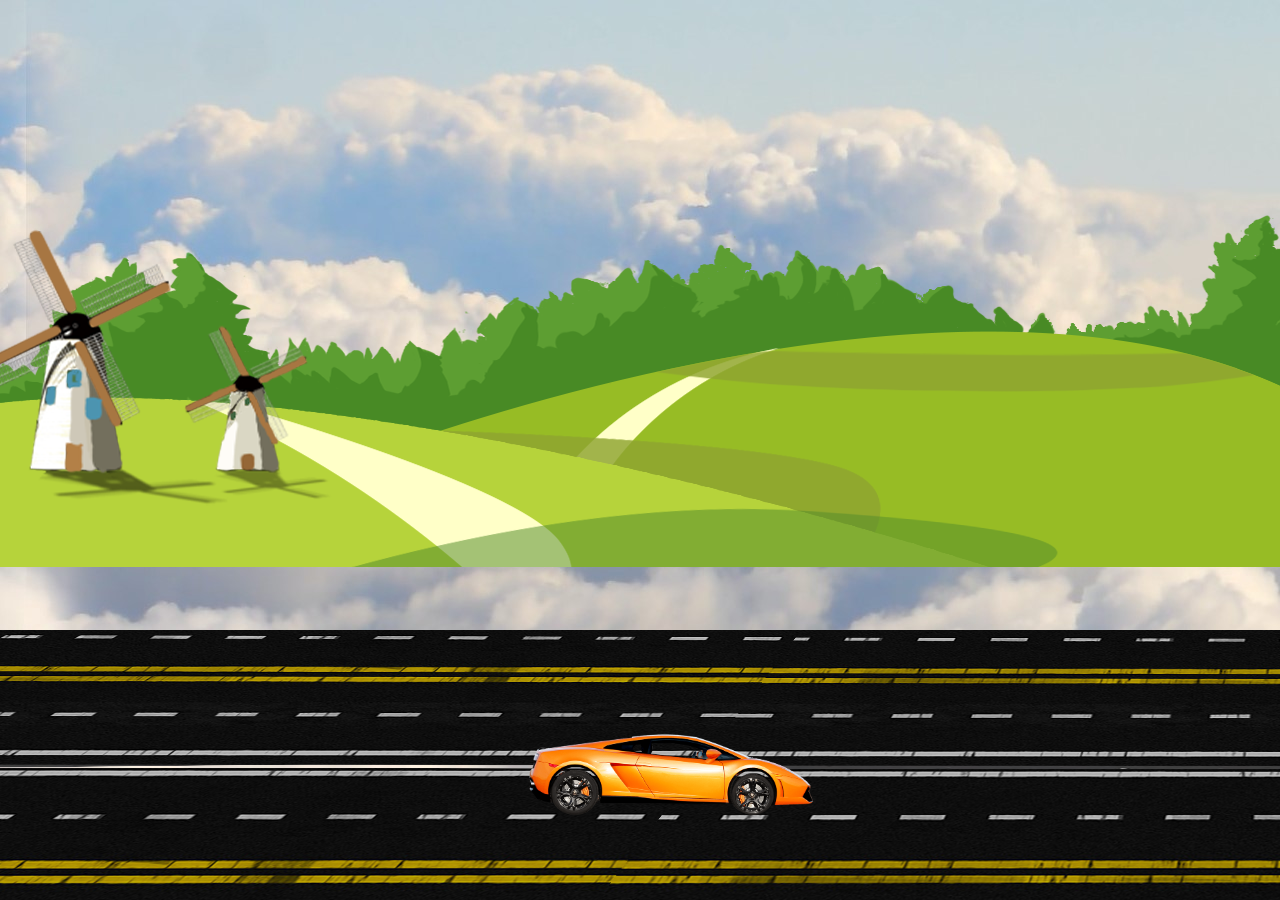
<file: running car/index.html>
<!DOCTYPE html>
<html lang="en">
<head>
    <meta charset="UTF-8">
    <meta name="viewport" content="width=device-width, initial-scale=1.0">
    <title>car animation</title>
</head>
<link rel="stylesheet" href="style.css" class="css">
<script src="script.js"></script>
<body>
    <div class="container">
        <div class="sky">
         <div class="trees"></div>
         <div class="track"></div>
         <div class="car">
             <div class="wheel1">
                 <img src="car_wheel_left.png" alt="">
             </div>
             <div class="wheel2">
                 <img src="car_wheel_right.png" alt="">
             </div>
         </div>
        </div>
    </div>
    
</body>
</html>
</file>
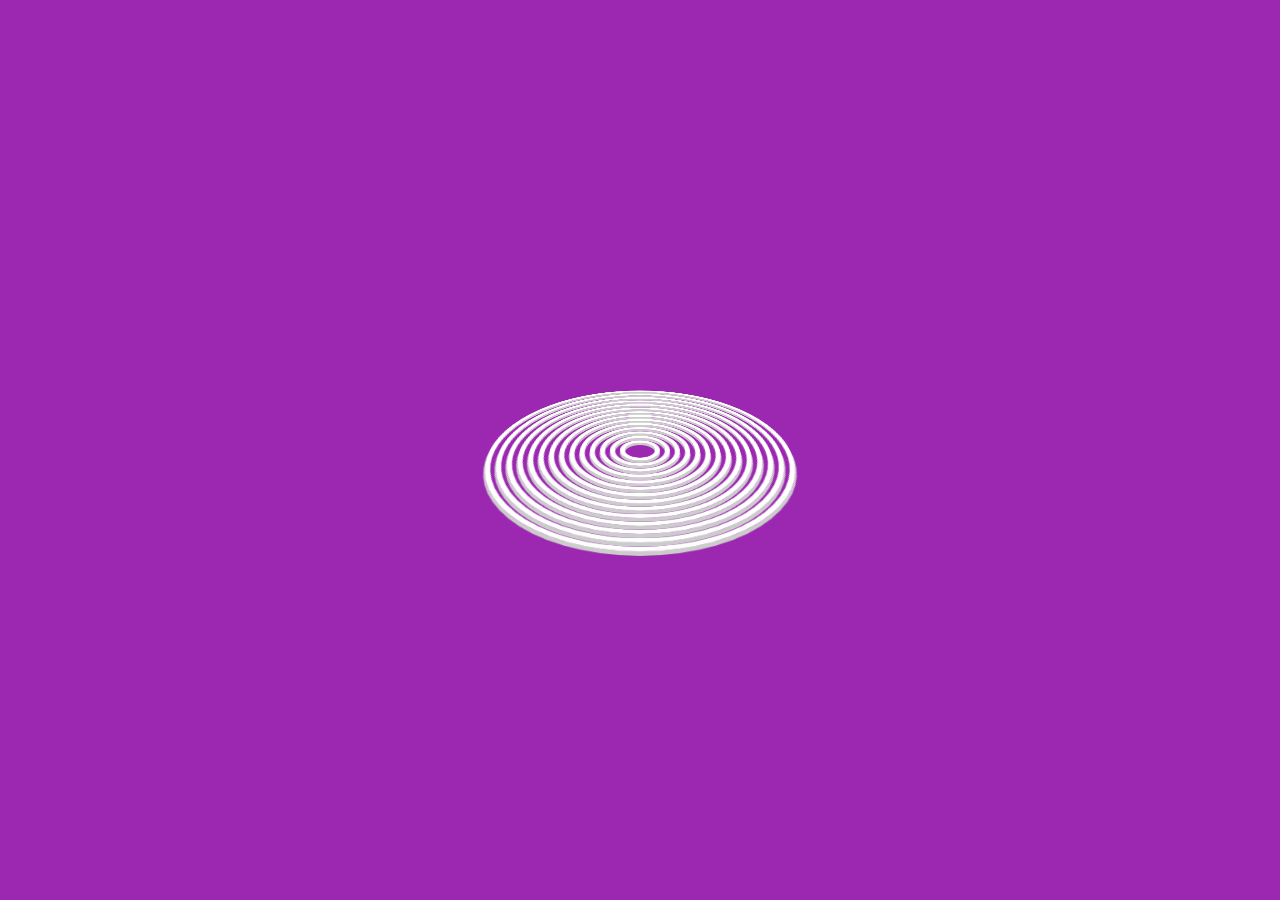
<file: spin/spin.html>
<!DOCTYPE html>
<html lang="en">
<head>
    <meta charset="UTF-8">
    <meta name="viewport" content="width=device-width, initial-scale=1.0">
    <title>spin</title>
    <link rel="stylesheet" href="spin.css">
</head>
<body>
    <div class="loader">
        <span></span>
        <span></span>
        <span></span>
        <span></span>
        <span></span>
        <span></span>
        <span></span>
        <span></span>
        <span></span>
        <span></span>
        <span></span>
        <span></span>
        <span></span>
        <span></span>
        
    </div>
    
</body>
</html>
</file>
<file: running car/style.css>
body{
    overflow: hidden;
    animation: bodyshake linear 2s infinite;
}
*{
    margin: 0;
    padding: 0;

}

.sky{
    height: 100vh;
    width: 100%;
    background-image: url(background.jpg);
    background-repeat: no-repeat;
    position: absolute;
}
.trees{
    height: 100vh;
    width: 800%;
    background-image: url(trees.png);
    /* background-repeat: no-repeat;  */
    /* background-size: cover;   */
    position: absolute;
    bottom: 150px;
    background-repeat: repeat-x;
    /* animation: carmove linear 20s infinite;  */

}

.track{
    position: absolute;
    top: 70vh;
    height: 30vh;
    width: 1000%;
    background-image: url(track.png);
    background-repeat: repeat-x;
    animation: carmove linear 5s infinite; 
}

.car{
    position: absolute;
    left: 500px;
    bottom: 80px;
    width: 350px;
    height: 100px;
    background-image: url(car_body.png);
    background-size: cover;
    background-repeat: no-repeat;
    animation: carshake linear 2s infinite;
   
}

.wheel1 img{

    position: relative;
    width: 60px;
    top: 42px;
    left: 45px;
    animation: wheelRotation linear .1s infinite;

}
.wheel2 img{
    position: relative;
    width: 60px;
    top: -20px;
    left: 223px;
    animation: wheelRotation linear .2s infinite;
   
}

@keyframes wheelRotation{
    100%{
        transform: rotate(360deg);
    }
}

@keyframes carmove{
    100%{
        transform: translateX(-500vw);
    }
}

@keyframes carshake{
    0%{
        transform: translateY(-3px);
    }
    50%{
        transform: translateY(3px);
    }
    100%{
        transform: translateY(-3px);
    }
}

@keyframes bodyshake{
    0%{
        transform: translateY(-3px);
    }
    50%{
        transform: translateY(3px);
    }
    100%{
        transform: translateY(-3px);
    }
}
</file>
<file: spin/spin.css>
*
{
    margin: 0;
    padding: 0;
}

body
{
    display: flex;
    justify-content: center;
    align-items: center;
    min-height: 100vh;
    background-color: #9c27b0;
}

.loader
{
    position: relative;
    width: 300px;
    height: 300px;
    transform-style: preserve-3d;
    transform: perspective(500px) rotateX(60deg);
}

.loader span
{
    position: absolute;
    display: block;
    border: 5px solid #fff;
    box-shadow: 0 5px 0 #ccc,
                inset   0 5px 0 #ccc;
    box-sizing: border-box;
    border-radius: 50%;
    animation: animate 3s ease-in-out infinite;
}

@keyframes animate
{
    0%,100%
    {
        transform: translateZ(-100px);
    }

   50%
    {
        transform: translateZ(100px);
    }
}


.loader span:nth-child(1)
{
    top: 0px;
    left: 0px;
    bottom: 0px;
    right: 0px;
    animation-delay: 0s;
}


.loader span:nth-child(2)
{
    top: 10px;
    left: 10px;
    bottom: 10px;
    right: 10px;
    animation-delay: 0.1s;
}

.loader span:nth-child(3)
{
    top: 20px;
    left: 20px;
    bottom: 20px;
    right: 20px;
    animation-delay: 0.2s;
}

.loader span:nth-child(4)
{
    top: 30px;
    left: 30px;
    bottom: 30px;
    right: 30px;
    animation-delay: 0.3s;
}

.loader span:nth-child(5)
{
    top: 40px;
    left: 40px;
    bottom: 40px;
    right: 40px;
    animation-delay: 0.4s;
}

.loader span:nth-child(6)
{
    top: 50px;
    left: 50px;
    bottom: 50px;
    right: 50px;
    animation-delay: 0.5s;
}

.loader span:nth-child(7)
{
    top: 60px;
    left: 60px;
    bottom: 60px;
    right: 60px;
    animation-delay: 0.6s;
}

.loader span:nth-child(8)
{
    top: 70px;
    left: 70px;
    bottom: 70px;
    right: 70px;
    animation-delay: 0.7s;
}

.loader span:nth-child(9)
{
    top: 80px;
    left: 80px;
    bottom: 80px;
    right: 80px;
    animation-delay: 0.8s;
}

.loader span:nth-child(10)
{
    top: 90px;
    left: 90px;
    bottom: 90px;
    right: 90px;
    animation-delay: 0.9s;
}

.loader span:nth-child(11)
{
    top: 100px;
    left: 100px;
    bottom: 100px;
    right: 100px;
    animation-delay: 1s;
}

.loader span:nth-child(12)
{
    top: 110px;
    left: 110px;
    bottom: 110px;
    right: 110px;
    animation-delay: 1.1s;
}

.loader span:nth-child(13)
{
    top: 120px;
    left: 120px;
    bottom: 120px;
    right: 120px;
    animation-delay: 1.2s;
}

.loader span:nth-child(14)
{
    top: 130px;
    left: 130px;
    bottom: 130px;
    right: 130px;
    animation-delay: 1.3s;
}

.loader span:nth-child(15)
{
    top: 140px;
    left: 140px;
    bottom: 140px;
    right: 140px;
    animation-delay: 1.4s;
}
</file>
